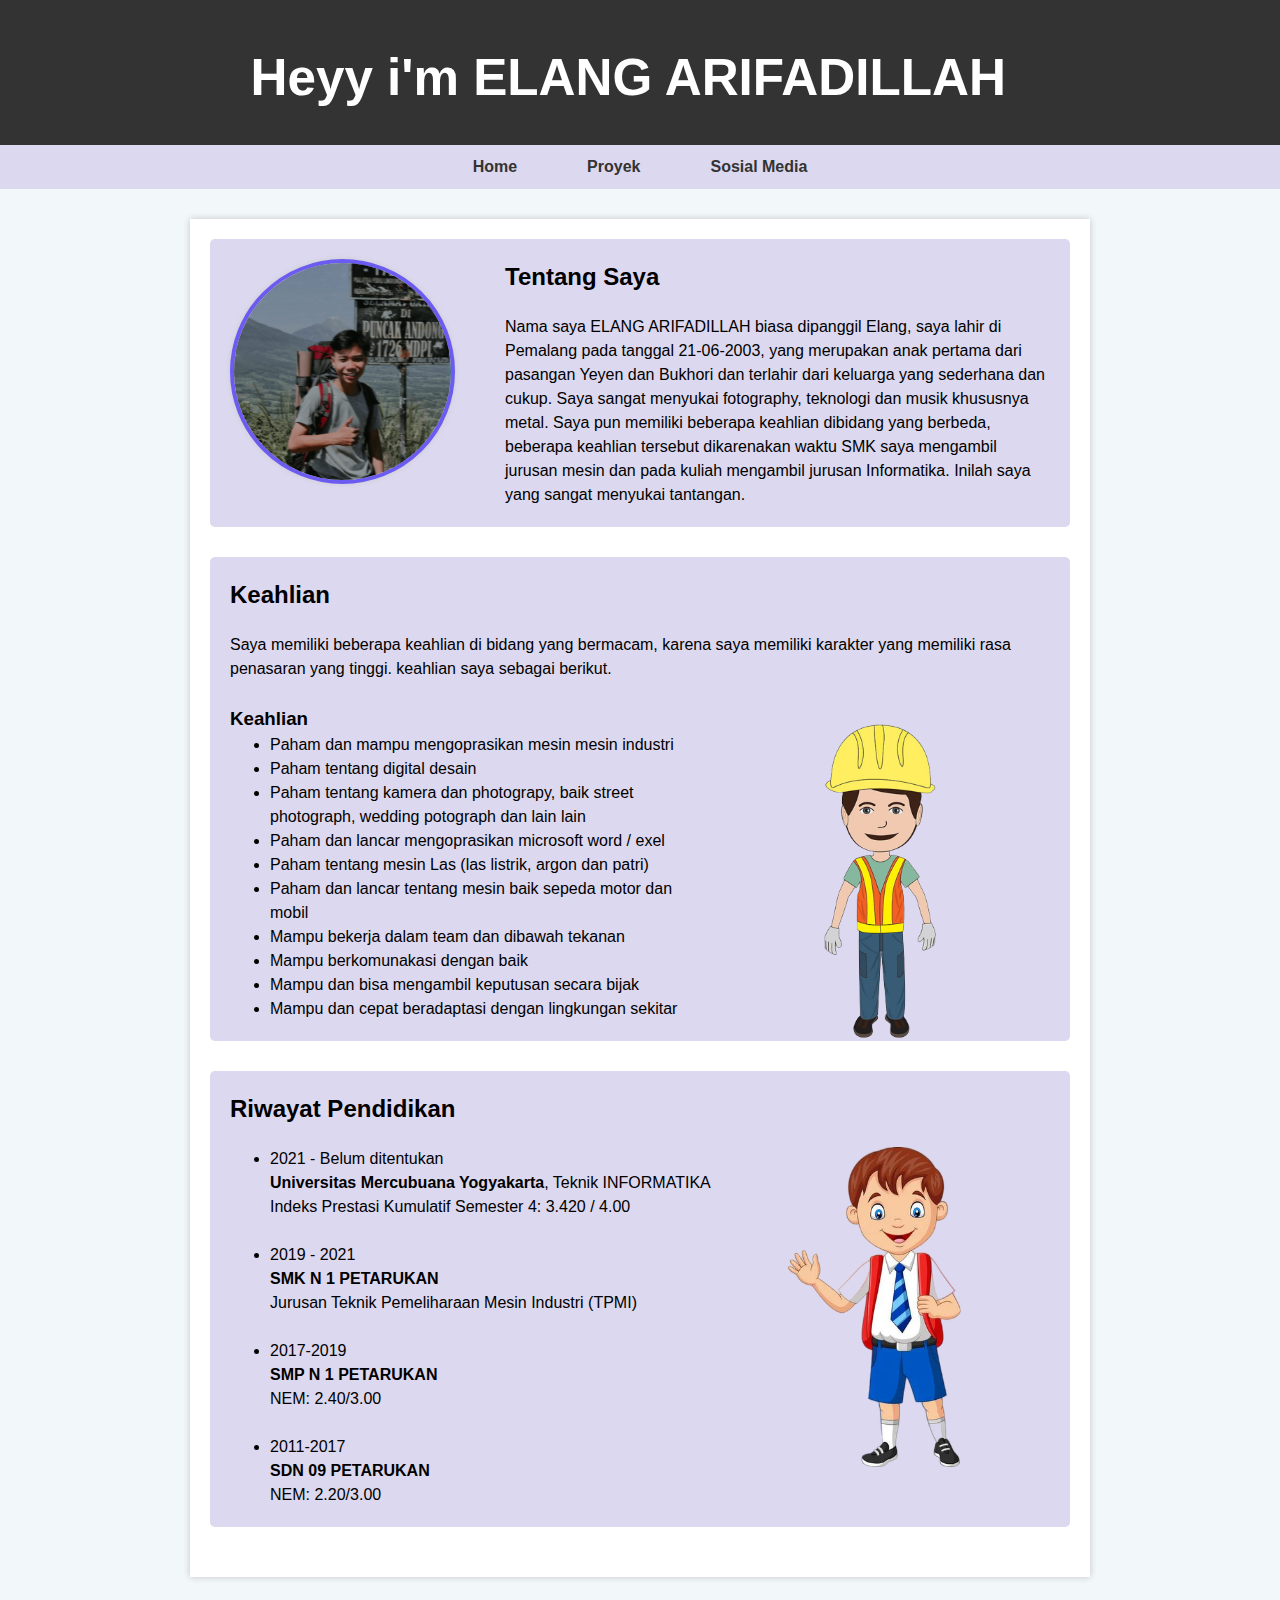
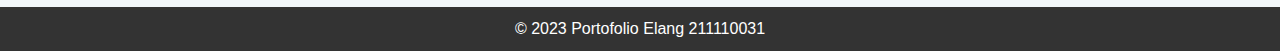
<file: index.html>
<!DOCTYPE html>
<html>
  <head>
    <title>index</title>
    <meta charset="UTF-8">
    <meta name="viewport" content="width=device-width, initial-scale=1.0">
    <link rel="stylesheet" href="style.css">
    <style>
      h1, h2, h3 {
        font-family: Verdana, sans-serif;
      }
    </style>
    
  </head>
  <body>
    <header style="background-image: url('https://wallpaperaccess.com/full/250472.jpg');">
      <h1 class="typing-animation">Heyy i'm ELANG ARIFADILLAH</h1>
    </header>
    
    <nav>
      <ul>
        <li><a href="index.html">Home</a></li>
        <li><a href="Proyek.html">Proyek</a></li>
        <li><a href="Kontak.html">Sosial Media</a></li>
      </ul>
    </nav>
    <main>
      <div class="h1">
      <section>
        <div class="profile-image">
          <img src="Profile.jpg" alt="Fotosaya">
        </div>
        <h2>Tentang Saya </h2>
        <p><tab>Nama saya ELANG ARIFADILLAH biasa dipanggil Elang, saya lahir di Pemalang pada tanggal 21-06-2003, yang merupakan anak pertama dari pasangan Yeyen dan Bukhori dan terlahir dari keluarga yang sederhana dan cukup. Saya sangat menyukai fotography, teknologi dan musik khususnya metal. Saya pun memiliki beberapa keahlian dibidang yang berbeda, beberapa keahlian tersebut dikarenakan waktu SMK saya mengambil jurusan mesin dan pada kuliah mengambil jurusan Informatika. Inilah saya yang sangat menyukai tantangan. </p>
      </section>
    </div>
      <p>
        <section class="section-keahlian">
          <h2>Keahlian</h2>
          <p>
            Saya memiliki beberapa keahlian di bidang yang bermacam, karena saya memiliki karakter yang memiliki rasa penasaran yang tinggi. keahlian saya sebagai berikut.
          </p>
          <br>
          <img src="pkerja-removebg-preview.png" alt="Pekerja" align="right" width="350">
          <h3>Keahlian</h3>
          <ul>
            <li>Paham dan mampu mengoprasikan mesin mesin industri</li>
            <li>Paham tentang digital desain</li>
            <li>Paham tentang kamera dan photograpy, baik street photograph, wedding potograph dan lain lain</li>
            <li>Paham dan lancar mengoprasikan microsoft word / exel</li>
            <li>Paham tentang mesin Las (las listrik, argon dan patri)</li>
            <li>Paham dan lancar tentang mesin baik sepeda motor dan mobil</li>
            <li>Mampu bekerja dalam team dan dibawah tekanan</li>
            <li>Mampu berkomunakasi dengan baik</li>
            <li>Mampu dan bisa mengambil keputusan secara bijak</li>
            <li>Mampu dan cepat beradaptasi dengan lingkungan sekitar</li>
          </ul>
        </section>
        
        <section class="section-riwayat-pendidikan">
          <h2>Riwayat Pendidikan</h2>
          <ul><img src="Psekola_prev_ui.png" alt="Psekola" align="right" width="320">
            <li>
              <p class="date">2021 - Belum ditentukan</p>
              <p class="desc"><strong>Universitas Mercubuana Yogyakarta</strong>, Teknik INFORMATIKA</p>
              <p>Indeks Prestasi Kumulatif Semester 4: 3.420 / 4.00</p>
            </li>
            <br>
            <li>
              <p class="date">2019 - 2021</p>
              <p class="desc"><strong>SMK N 1 PETARUKAN</strong></p>
              <p>Jurusan Teknik Pemeliharaan Mesin Industri (TPMI)</p>
            </li>
            <br>
            <li>
              <p class="date">2017-2019</p>
              <p class="desc"><strong>SMP N 1 PETARUKAN </strong></p>
              <p>NEM: 2.40/3.00</p>
            </li>
            <br>
            <li>
              <p class="date">2011-2017</p>
              <p class="desc"><strong>SDN 09 PETARUKAN</strong></p>
              <p>NEM: 2.20/3.00</p>
            </li>
          </ul>
        </section>
        
      
      
    </main>
    <footer style="background-image: url('https://wallpaperaccess.com/full/250472.jpg');">
      <p>&copy; 2023 Portofolio Elang 211110031</p>
    </footer>
  </body>
</html>
</file>
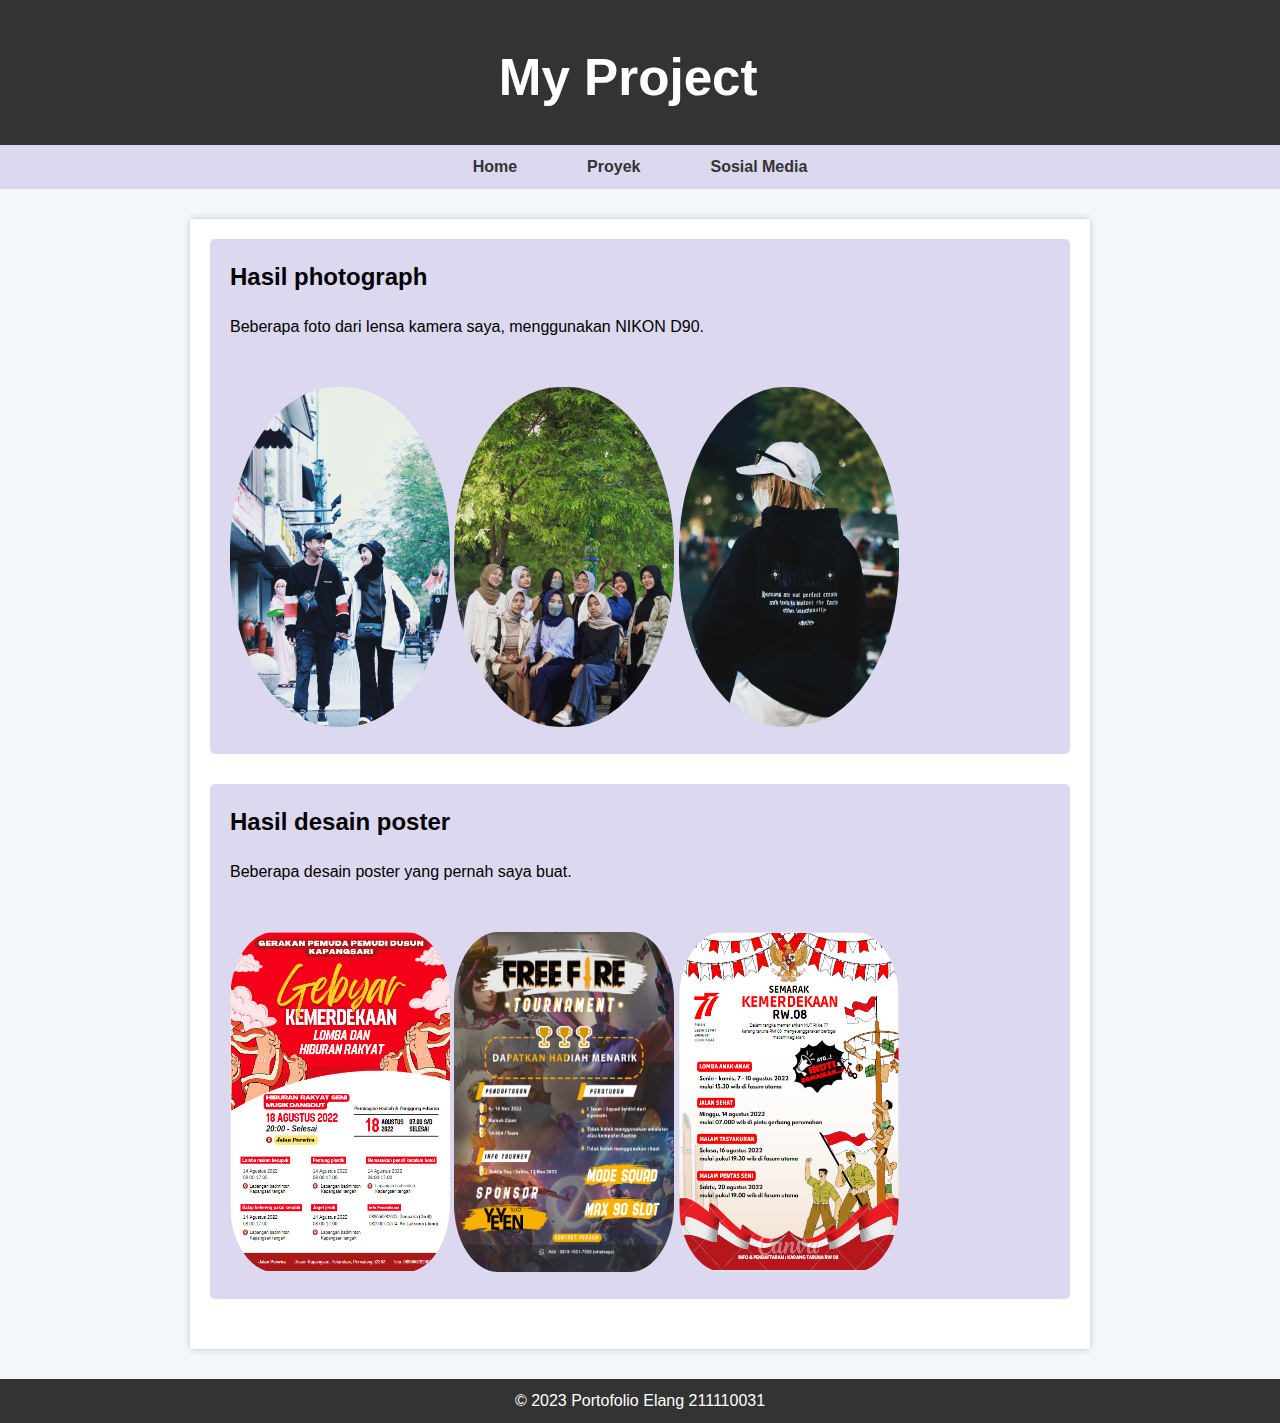
<file: Proyek.html>
<!DOCTYPE html>
<html>
  <head>
    <title>Proyek - Portofolio Saya</title>
    <meta charset="UTF-8">
    <meta name="viewport" content="width=device-width, initial-scale=1.0">
    <link rel="stylesheet" href="style.css">
    <style>
      h1, h2{
        font-family: Verdana, sans-serif;
      }
    </style>
  </head>
  <body>
    <header style="background-image: url('https://wallpaperaccess.com/full/250472.jpg');">
      <h1 class="typing-animation">My Project</h1>
    </header>
    <nav>
      <ul>
        <li><a href="index.html">Home</a></li>
        <li><a href="Proyek.html">Proyek</a></li>
        <li><a href="Kontak.html">Sosial Media</a></li>
      </ul>
    </nav>
    <main>
      <section class="photography-section">
        <h2>Hasil photograph</h2>
        <p>Beberapa foto dari lensa kamera saya, menggunakan NIKON D90.</p>
        <br>
        <br> 
        <img src="sample1.jpg" alt="sample1">
        <img src="sample2.jpg" alt="sample2">
        <img src="sample3.jpg" alt="sample3">
      </section>
      
      
      <section class="poster-section">
        <h2>Hasil desain poster</h2>
        <p>Beberapa desain poster yang pernah saya buat.</p>
        <br>
        <br>
        <img src="Poster1.png" alt="Poster1">
        <img src="Poster2.jpg" alt="Poster2">
        <img src="Poster3.png" alt="Poster3">
      </section>
      
    </main>
    <footer style="background-image: url('https://wallpaperaccess.com/full/250472.jpg');">
      <p>&copy; 2023 Portofolio  Elang 211110031</p>
    </footer>
  </body>
</html>
</file>
<file: style.css>
* {
  margin: 0;
  padding: 10;
  box-sizing: border-box;
}

body {
  font-family: Arial, sans-serif;
  font-size: 16px;
  line-height: 1.5;
  background-color: #f2f7f9;
}
header {
  background-size: cover;
  background-position: center;
  max-height: 145px;
  text-align: center;
}

.typing-animation {
  overflow: hidden;
  display: inline-block;
  animation: typing 4s steps(30, end);
  white-space: nowrap;
  font-size: 4vw;
  font-family: 'MV Boli', sans-serif;
  border-left: 2px solid transparent;
  border-width: 0 0 0 2px;
  padding-right: 2vw;  
}




@keyframes typing {
  from {
    width: 0;
  }
  to {
    width: 100%;
  }
}


@keyframes typing {
  from {
    width: 0;
  }
  to {
    width: 100%;
  }
}


@keyframes typing {
  from {
    width: 0;
  }
  to {
    width: 100%;
  }
}


.h1
section {
  animation-name: slide-right;
  animation-duration: 3s;
  animation-fill-mode: forwards;
}

@keyframes slide-right {
  from {
    opacity: 0;
    transform: translateX(-100%);
  }
  to {
    opacity: 1;
    transform: translateX(0);
  }
}
.section-keahlian {
  animation-name: slide-left;
  animation-duration: 6s;
  animation-fill-mode: forwards;
}

@keyframes slide-left {
  from {
    opacity: 0;
    transform: translateX(100%);
  }
  to {
    opacity: 1;
    transform: translateX(0);
  }
}

.section-riwayat-pendidikan {
  animation-name: slide-right;
  animation-duration: 9s;
  animation-fill-mode: forwards;
}

@keyframes slide-right {
  from {
    opacity: 0;
    transform: translateX(-100%);
  }
  to {
    opacity: 1;
    transform: translateX(0);
  }
}
.photography-section {
  animation-name: slide-right;
  animation-duration: 4s;
  animation-fill-mode: forwards;
}

@keyframes slide-right {
  from {
    opacity: 0;
    transform: translateX(-100%);
  }
  to {
    opacity: 1;
    transform: translateX(0);
  }
}

.poster-section {
  animation-name: slide-left;
  animation-duration: 7s;
  animation-fill-mode: forwards;
}

.photography-section img {
  width: 220px;
  height: 340px;
  transition: transform 0.2s ease-in-out;
  border-radius: 48%;
}

.photography-section img:hover {
  transform: scale(1.2);
}

.poster-section img {
  width: 220px;
  height: 340px;
  transition: transform 0.2s ease-in-out;
  border-radius: 20%;
}

.poster-section img:hover {
  transform: scale(1.2);
}



a {
  color: #333;
  text-decoration: none;
}

a:hover {
  color: #555;
}
.profile-image {
  width: 225px;
  height: 225px;
  border-radius: 50%;
  overflow: hidden;
  float: left;
  margin-right: 50px;
  border: 4px solid #6c5bf1;
  box-shadow: 0 0 5px #ccc;
  transition: transform 0.3s ease-in-out;
}

.profile-image:hover {
  transform: scale(1.2);
}

.profile-image img {
  width: 100%;
  height: 100%;
  object-fit: cover;
}

.profile-image img {
  width: 100%;
  height: 100%;
  object-fit: cover;
}


header {
  background-color: #333;
  color: #ffffff;
  padding: 40px;
  text-align: center;
}

nav {
  background-color: #dcd8ef;

  padding: 10px;
}

nav ul {
  list-style: none;
  margin: 0;
  padding: 0;
  display: flex;
  justify-content: center;
}

nav li {
  margin-right: 70px;
}

nav li:last-child {
  margin-right: 0;
}

nav a {
  font-weight: bold;
}

main {
  max-width: 900px;
  margin: 30px auto;
  padding: 20px;
  background-color: #fff;
  box-shadow: 0 0 7px rgba(0, 0, 0, 0.2);
}

h2 {
  margin-bottom: 1000px;
}

section {
  background-color: #dcd8ef;
  padding: 20px;
  border-radius: 5px;
  margin-bottom: 30px;
}

section h2 {
  font-size: 24px;
  font-weight: bold;
  margin-bottom: 20px;
}

ol {
  counter-reset: item;
  margin: 0;
  padding: 0;
  list-style: none;
}

ol > li {
  display: table-row;
  counter-increment: item;
  margin-bottom: 10px;
}

ol > li::before {
  content: counter(item);
  display: table-cell;
  text-align: right;
  font-weight: bold;
  padding-right: 10px;
}

ol > li strong {
  font-weight: bold;
  margin-right: 10px;
}

ol > li p {
  margin: 0;
  padding: 0;
  display: table-cell;
  vertical-align: top;
}


strong {
  font-weight: bold;
}

.icons {
  display: flex;
  position: absolute;
  top: 50%;
  left: 50%;
  margin-top: -70px;
  transform: translate(-50%, -50%);
}

.icons a {
  width: 60px;
  height: 60px;
  position: relative;
  display: block;
  font-size: 30px;
  text-align: center;
  color: #333;
  background-color: #dcd8ef;
  line-height: 60px;
  margin: 0 17px;
  border-radius: 50%;
  box-shadow: 0 5px 4px rgba(0, 0, 0, 0.5);
  transition: 0.5s ease;
}

@media only screen and (max-width: 768px) {
        .icons {
          flex-wrap: wrap;
          margin-top: -35px;
        }

        .icons a {
          margin: 10px;
        }
      }

.icons a:hover {
  color: white;
  transform: translate(0, -30px);
  box-shadow: 0 20px 8px rgba(0, 0, 0, 0.7);
}

.icons a:nth-child(1):hover{
  background-color: #2f4cf5;
}

.icons a:nth-child(2):hover{
  background-image: linear-gradient(#405DE6, #5851DB, #833AB4, #C13584, #E1306C, #FD1D1D, #F56040, #F77737, #FCAF45, #FFDC80);
}


.icons a:nth-child(3):hover{
  background-color: #25D366;
}

.icons a:nth-child(4):hover{
  background-color: #ff0000;
}

.icons a:nth-child(5):hover{
  background-color: #9900ff;
}

.icons a:nth-child(6):hover{
  background-image: linear-gradient(yellow, red, blue);
}

footer {
  background-image: url('https://wallpaperaccess.com/full/250472.jpg');
  background-size: cover;
  background-attachment: fixed;
}


footer {
  background-color: #333;
  color: #fff;
  padding: 10px;
  text-align: center;
}
</file>
